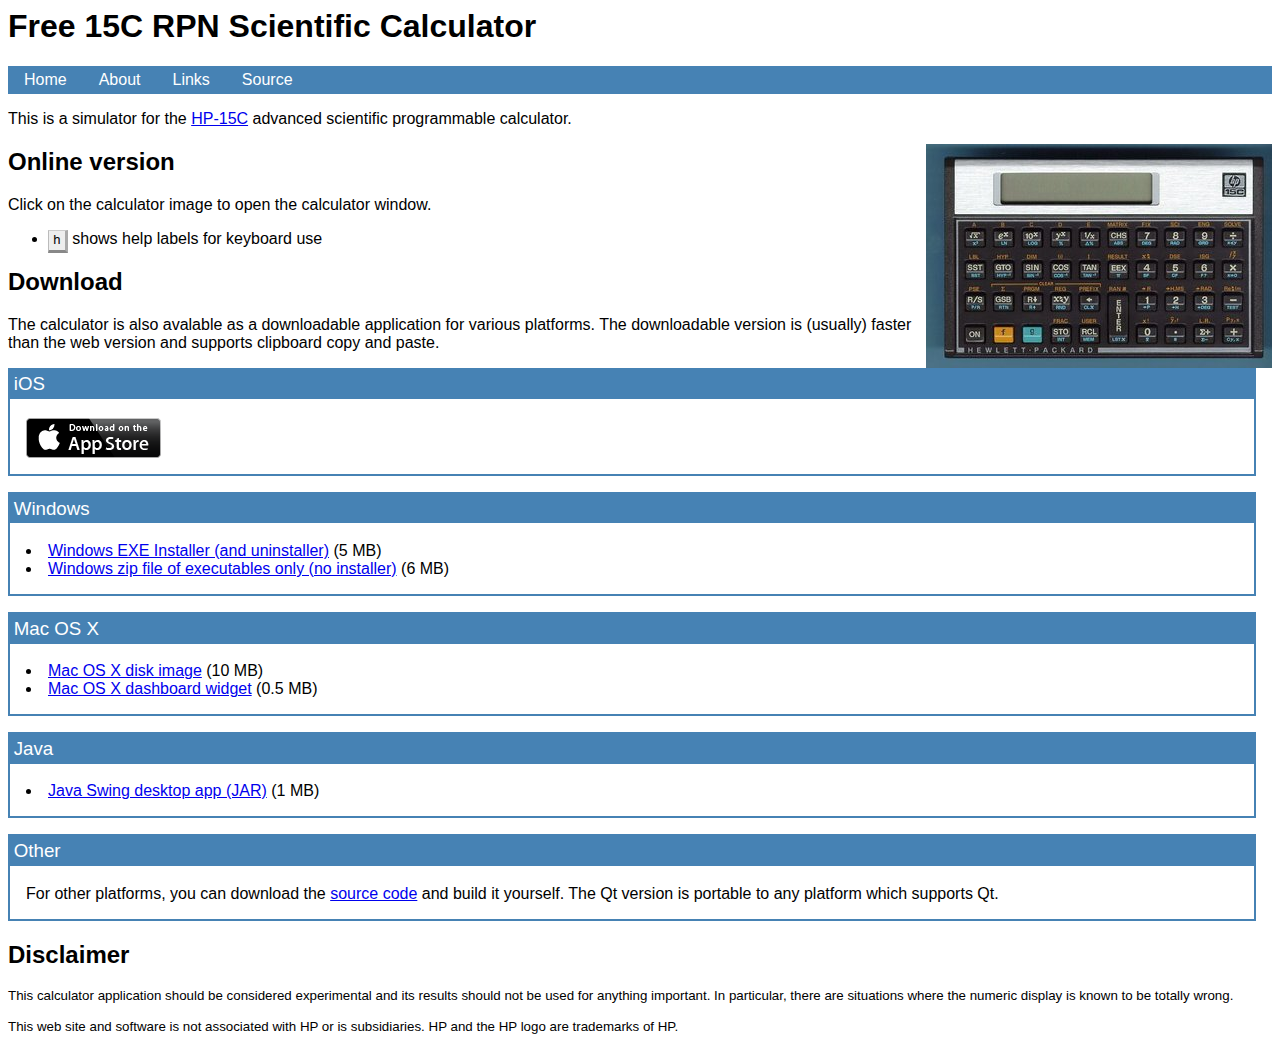
<file: index.html>
<html>
<head>
<title>Free 15C RPN Scientific Calculator</title>
<link href="style.css" rel="stylesheet" type="text/css">
<style type="text/css">
    #calcframe {
        float: right;
    }
    #calc {
        border-style: none;
    }
    kbd {
        padding: 2px 4px;
        white-space: nowrap;
        color: #000;
        background: #eee;
        border-width: 1px 3px 3px 1px;
        border-style: solid;
        border-color: #ccc #aaa #888 #bbb;
    }
</style>
<script type="text/javascript" src="web/jquery-1.4.2.min.js"></script>
<script type="text/javascript">
//<![CDATA[
    $(document).ready(function() {
        $("#calc").click(function(e) {
            window.open("web/hp15c.html", "HP15C", "width=692,height=447,resizable=yes");
            e.preventDefault();
        });
    });
//]]>
</script>
</head>
<body>

<h1>Free 15C RPN Scientific Calculator</h1>

<div id="navbar"><ul><li><a href="/">Home</a></li><li><a href="about.html">About</a></li><li><a href="links.html">Links</a></li><li><a href="http://github.com/ghewgill/hp15c">Source</a></div>

<p>
This is a simulator for the <a href="http://www.hpmuseum.org/hp15.htm">HP-15C</a> advanced scientific programmable calculator.
</p>

<div id="calcframe"><a href="web/hp15c.html" id="calc"><img src="images/15-small.jpg" width="346" height="224"></a></div>
<h2>Online version</h2>
<noscript>This calculator requires Javascript to be enabled in your browser.</noscript>

<p>Click on the calculator image to open the calculator window.</p>
<ul>
<li><kbd>h</kbd> shows help labels for keyboard use</li>
</ul>

<h2>Download</h2>

<p>
The calculator is also avalable as a downloadable application for various platforms.
The downloadable version is (usually) faster than the web version and supports clipboard copy and paste.
</p>

<div class="platform">
<h3>iOS</h3>
<div class="platbody">
<p><a href="https://itunes.apple.com/us/app/free-15c/id583559000?ls=1&mt=8"><img src="Download_on_the_App_Store_Badge_US-UK_135x40.png" width="135" height="40" /></a></p>
</div>
</div>

<div class="platform">
<h3>Windows</h3>
<div class="platbody">
<li><a href="HP15C-win32-install.exe">Windows EXE Installer (and uninstaller)</a> (5 MB)</li>
<li><a href="HP15C.zip">Windows zip file of executables only (no installer)</a> (6 MB)</li>
</div>
</div>

<div class="platform">
<h3>Mac OS X</h3>
<div class="platbody">
<li><a href="HP15C.dmg">Mac OS X disk image</a> (10 MB)</li>
<li><a href="HP15C.wdgt.zip">Mac OS X dashboard widget</a> (0.5 MB)</li>
</div>
</div>

<div class="platform">
<h3>Java</h3>
<div class="platbody">
<li><a href="HP15C.jar">Java Swing desktop app (JAR)</a> (1 MB)</li>
</div>
</div>

<div class="platform">
<h3>Other</h3>
<div class="platbody">
<p>
For other platforms, you can download the <a href="http://github.com/ghewgill/hp15c">source code</a> and build it yourself.
The Qt version is portable to any platform which supports Qt.
</p>
</div>
</div>

<h2>Disclaimer</h2>
<p>
<small>This calculator application should be considered experimental and its results should not be used for anything important.
In particular, there are situations where the numeric display is known to be totally wrong.</small>
</p>

<p>
<small>This web site and software is not associated with HP or is subsidiaries. HP and the HP logo are trademarks of HP.</small>
</p>

</body>
</html>
</file>
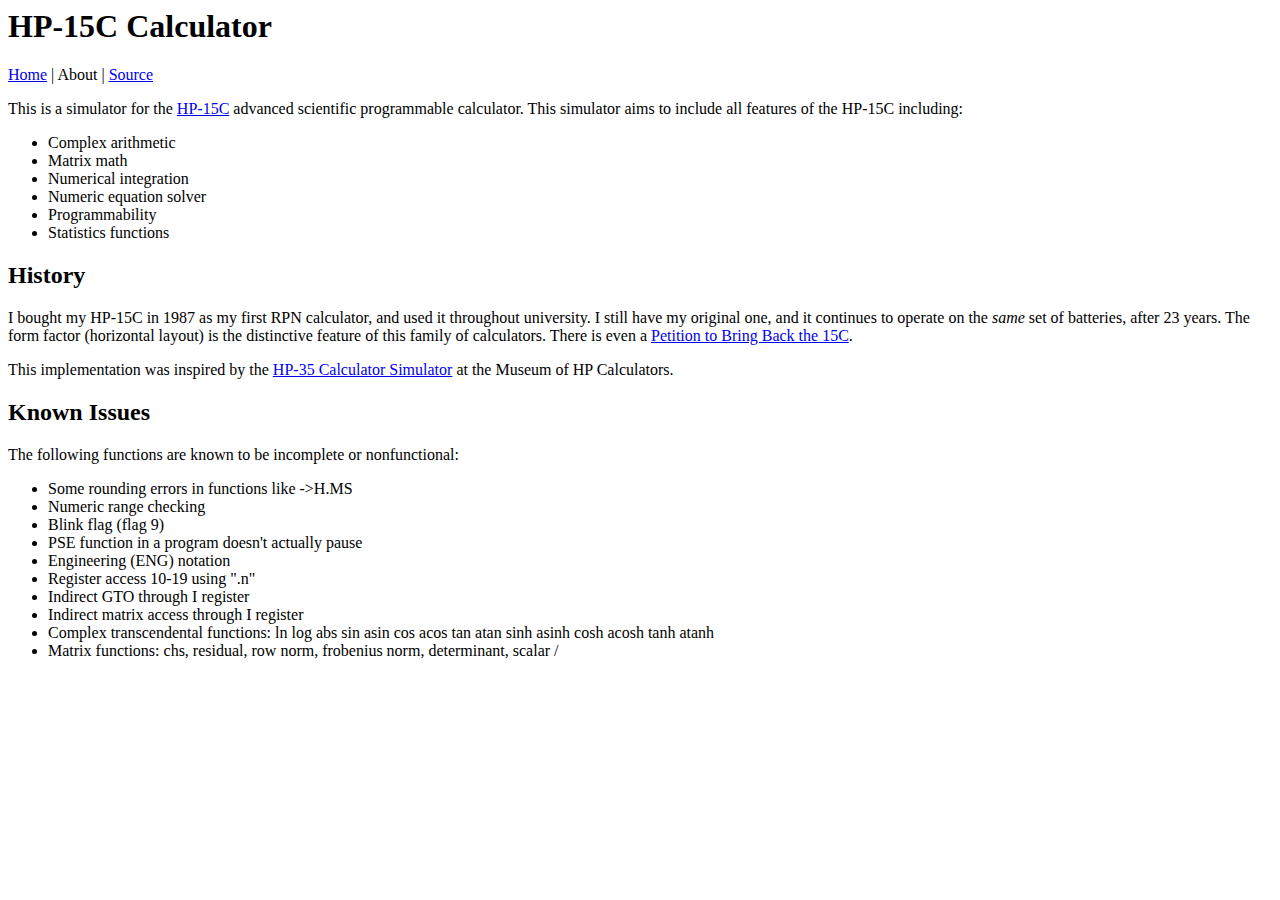
<file: about.html>
<html>
<head>
<title>HP-15C Calculator</title>
</head>
<body>
<h1>HP-15C Calculator</h1>
<p><a href="/">Home</a> | About | <a href="http://github.com/ghewgill/hp15c">Source</a></p>

<p>
This is a simulator for the <a href="http://www.hpmuseum.org/hp15.htm">HP-15C</a> advanced scientific programmable calculator.
This simulator aims to include all features of the HP-15C including:
</p>

<ul>
    <li>Complex arithmetic
    <li>Matrix math
    <li>Numerical integration
    <li>Numeric equation solver
    <li>Programmability
    <li>Statistics functions
</ul>

<h2>History</h2>

<p>
I bought my HP-15C in 1987 as my first RPN calculator, and used it throughout university.
I still have my original one, and it continues to operate on the <em>same</em> set of batteries, after 23 years.
The form factor (horizontal layout) is the distinctive feature of this family of calculators.
There is even a <a href="http://hp15c.org">Petition to Bring Back the 15C</a>.
</p>

<p>
This implementation was inspired by the <a href="http://www.hpmuseum.org/simulate/hp35sim/hp35sim.htm">HP-35 Calculator Simulator</a> at the Museum of HP Calculators.
</p>

<h2>Known Issues</h2>

<p>
The following functions are known to be incomplete or nonfunctional:
</p>

<ul>
    <li>Some rounding errors in functions like -&gt;H.MS
    <li>Numeric range checking
    <li>Blink flag (flag 9)
    <li>PSE function in a program doesn't actually pause
    <li>Engineering (ENG) notation
    <li>Register access 10-19 using ".n"
    <li>Indirect GTO through I register
    <li>Indirect matrix access through I register
    <li>Complex transcendental functions: ln log abs sin asin cos acos tan atan sinh asinh cosh acosh tanh atanh
    <li>Matrix functions: chs, residual, row norm, frobenius norm, determinant, scalar /
</ul>

</body>
</html>
</file>
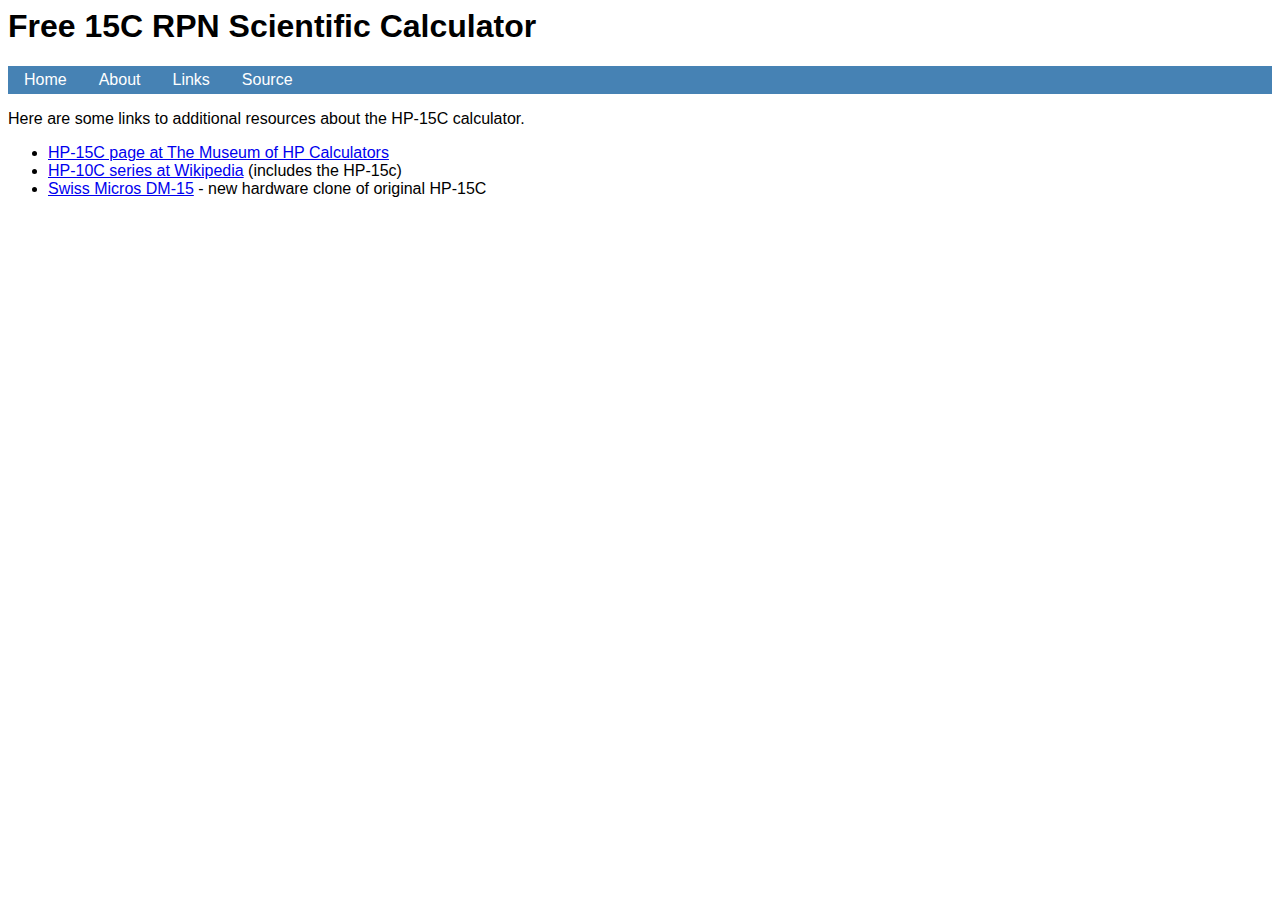
<file: links.html>
<html>
<head>
<title>Free 15C RPN Scientific Calculator</title>
<link href="style.css" rel="stylesheet" type="text/css">
</head>
<body>

<h1>Free 15C RPN Scientific Calculator</h1>

<div id="navbar"><ul><li><a href="/">Home</a></li><li><a href="about.html">About</a></li><li><a href="links.html">Links</a></li><li><a href="http://github.com/ghewgill/hp15c">Source</a></div>

<p>
Here are some links to additional resources about the HP-15C calculator.
</p>

<ul>
<li><a href="http://www.hpmuseum.org/hp15.htm">HP-15C page at The Museum of HP Calculators</a></li>
<li><a href="http://en.wikipedia.org/wiki/HP-10C_series">HP-10C series at Wikipedia</a> (includes the HP-15c)</li>
<li><a href="http://www.swissmicros.com">Swiss Micros DM-15</a> - new hardware clone of original HP-15C</li>
</ul>

</body>
</html>
</file>
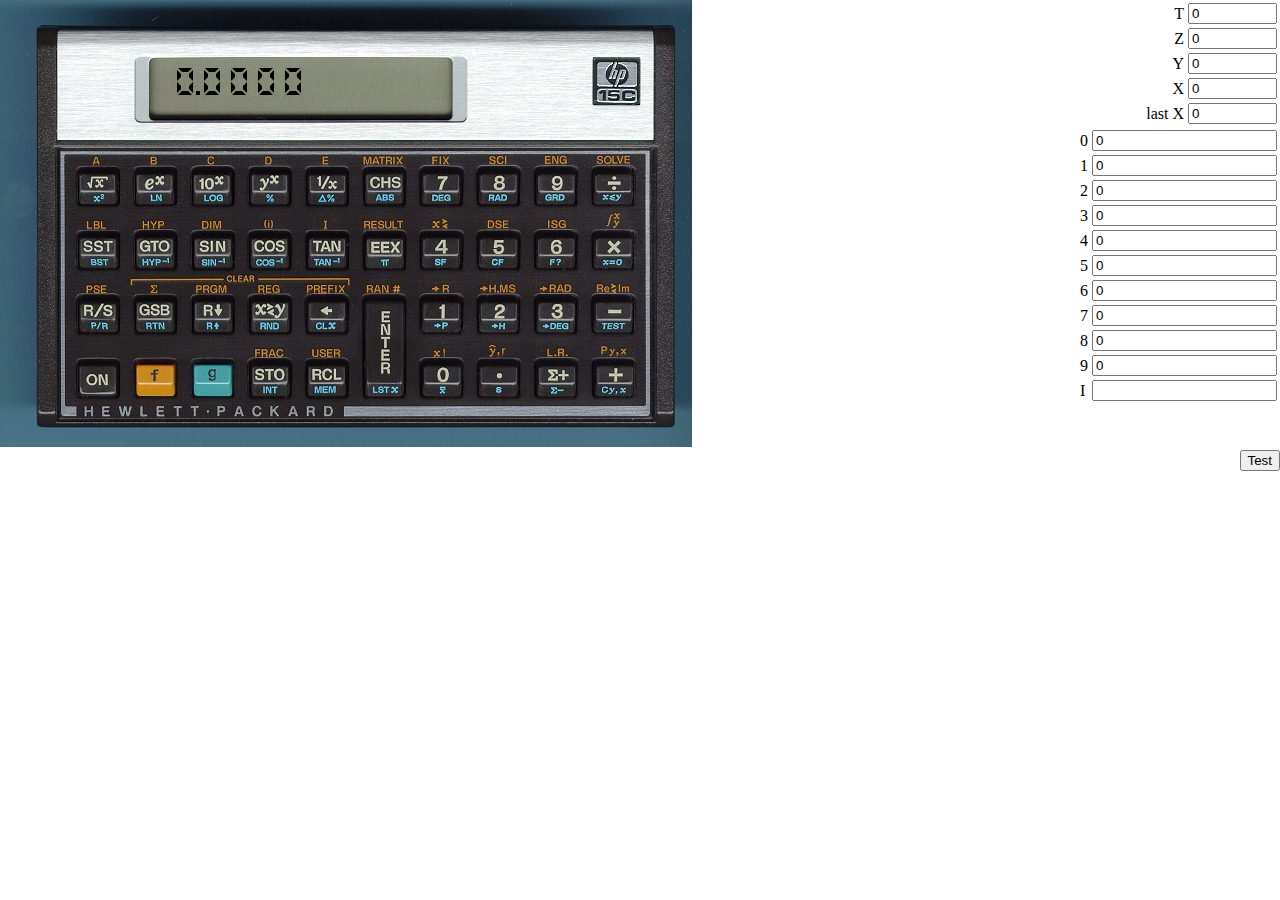
<file: web/hp15c.html>
<html>
<head>
<title>HP-15C</title>
<style type="text/css">
    body {
        margin: 0;
    }
    #stack {
        float: right;
    }
    .stacki {
        display: none;
    }
    #reg {
        clear: right;
        float: right;
    }
    #test {
        clear: right;
        float: right;
    }
    #frame {
        position: relative;
        height: 450;
    }
    #calc {
        position: absolute;
        left: 0;
        top: 0;
    }
    #press {
        position: absolute;
        width: 39;
        height: 34;
        overflow: hidden;
        display: none;
    }
    #presskey {
        position: absolute;
    }
    .preload {
        display: none;
    }
    .lcd {
        position: absolute;
        display: none;
    }
    .indicator {
        display: none;
        position: absolute;
        top: 100;
        font-family: sans-serif;
        font-size: 10px;
    }
    .indicator-on {
        display: block;
    }
    #user {
        left: 190;
    }
    #f {
        left: 230;
    }
    #g {
        left: 250;
    }
    #trigmode {
        left: 300;
    }
    #complex {
        left: 390;
    }
    #program {
        left: 410;
    }
    .help {
        position: absolute;
        display: none;
        padding-bottom: 1px;
        border: thin solid black;
        background: yellow;
        color: black;
        font-family: monospace;
        width: 1em;
        text-align: center;
    }
    .showhelp {
        display: block;
    }
</style>
<!--script type="text/javascript" src="http://ajax.googleapis.com/ajax/libs/jquery/1.4.2/jquery.js"></script-->
<script type="text/javascript" src="jquery-1.4.2.min.js"></script>
<script type="text/javascript" src="../common/sprintf-0.6.js"></script>
<script type="text/javascript" src="../common/jsmat/matrix.js"></script>
<script type="text/javascript" src="../common/hp15c.js"></script>
<script type="text/javascript">
//<![CDATA[
    var Digits = [];
    var UiDisplay = [];
    var DisplayDecimal = [];
    var MouseDown = false;
    var JustSawKeydown8 = false;

    function CalcDisplay() {
        this.clear_digit = function(i) {
            UiDisplay[i].css("display", "none");
        }

        this.clear_digits = function() {
            $(".lcd").css("display", "none");
            $("#neg").css("display", "none");
            for (var i = 0; i < 4; i++) {
                $("#stack_" + i).val(Stack[i]);
            }
            $("#last_x").val(LastX);
            if (Flags[8]) {
                for (var i = 0; i < 4; i++) {
                    $("#stacki_" + i).val(StackI[i]);
                }
                $("#last_xi").val(LastXI);
            }
            for (var i = 0; i < 10; i++) {
                $("#reg_" + i).val(Reg[i]);
            }
            $("#reg_I").val(Reg['I']);
            $(".stacki").css("display", Flags[8] ? "inline" : "none");
        }

        this.clear_shift = function() {
            $(".shift").removeClass("indicator-on");
        }

        this.set_complex = function(on) {
            $("#complex").toggleClass("indicator-on", Flags[8]);
        }

        this.set_comma = function(i) {
            DisplayDecimal[i].css("display", "inline");
            DisplayDecimal[i].attr("src", "../images/comma.png");
        }

        this.set_decimal = function(i) {
            DisplayDecimal[i].css("display", "inline");
            DisplayDecimal[i].attr("src", "../images/decimal.png");
        }

        this.set_digit = function(i, d) {
            UiDisplay[i].css("display", "inline");
            UiDisplay[i].attr("src", Digits[d].src);
        }

        this.set_neg = function() {
            $("#neg").css("display", "inline");
        }

        this.set_prgm = function(on) {
            $("#program").toggleClass("indicator-on", on);
        }

        this.set_shift = function(mode) {
            $("#"+mode).addClass("indicator-on");
        }

        this.set_trigmode = function(mode) {
            if (mode === null) {
                $("#trigmode").removeClass("indicator-on");
            } else {
                $("#trigmode").addClass("indicator-on").text(mode);
            }
        }

        this.set_user = function(on) {
            $("#user").toggleClass("indicator-on", on);
        }
    }

    function run_test() {
        $.getScript("../common/test.js", function() {
            start_tests();
        });
    }

    function help() {
        if ($(".help").length === 0) {
            var frame = $("#frame");
            for (var i = 0; i < 4; i++) {
                for (var j = 0; j < 10; j++) {
                    if (i === 3 && j === 5) continue;
                    var c = KeyTable[i][j];
                    var w = "1em";
                    if (c === "\b") {
                        c = "\u2190";
                    } else if (c === "\r") {
                        c = "\u21b2";
                    } else if (c === "\u001b") {
                        c = "esc";
                        w = "2em";
                    }
                    var top = 167 + 65*i;
                    var left = 70 + 57*j;
                    frame.append('<div class="help" style="top: ' + top + '; left: ' + left + '; width: ' + w + '">' + c + '</div>');
                }
            }
            for (var i in ExtraKeyTable) {
                var top = 167 + 65*ExtraKeyTable[i][0] + 20*ExtraKeyTable[i][2];
                var left = 70 + 57*ExtraKeyTable[i][1];
                var colour = ["goldenrod", null, "lightblue"][ExtraKeyTable[i][2]+1];
                frame.append('<div class="help" style="top: ' + top + '; left: ' + left + '; background: ' + colour + '">' + ExtraKeyTable[i][3] + '</div>');
            }
        }
        $(".help").toggleClass("showhelp");
        return null;
    }

    $(document).ready(function() {
        var digits = "0123456789-ABCDEoru";
        for (var i = 0; i < digits.length; i++) {
            var c = digits.substr(i, 1);
            Digits[c] = new Image(20, 30);
            Digits[c].src = "../images/" + c + ".png";
        }
        for (var i = 0; i < 10; i++) {
            var d = $("#dig"+i);
            d.css("left", 175 + i * 27);
            d.css("top", 67);
            UiDisplay[UiDisplay.length] = d;
        }
        for (var i = 0; i < 10; i++) {
            var d = $("#decimal"+i);
            d.css("left", 194 + i * 27);
            d.css("top", 91);
            DisplayDecimal[DisplayDecimal.length] = d;
        }
        var neg = $("#neg");
        neg.css("left", 158);
        neg.css("top", 80);

        Display = new CalcDisplay();

        $("#calc").mousedown(function(e) {
            var calc = $("#calc");
            var x = e.pageX - calc.offset().left;
            var y = e.pageY - calc.offset().top;
            if (x >= 65 && x < 645 && y >= 155 && y < 405) {
                var c = Math.floor((x - 65) / 57);
                var r = Math.floor((y - 155) / 65);
                if (c >= 0 && c < 10 && r >= 0 && r < 4) {
                    MouseDown = true;
                    var h = 34;
                    if (c == 5 && r >= 2) {
                        r = 2;
                        h = 99;
                    }
                    var keyx = 81 + c * 57;
                    var keyy = 169 + r * 65;
                    var press = $("#press");
                    var presskey = $("#presskey");
                    press.css("left", keyx);
                    press.css("top", keyy);
                    press.css("height", h);
                    presskey.css("left", -keyx);
                    presskey.css("top", -keyy - 1);
                    press.css("display", "block");
                    key(KeyTable[r][c]);
                }
            }
            e.preventDefault();
        });
        $("#calc").mouseup(function(e) {
            if (MouseDown) {
                $("#press").css("display", "none");
                MouseDown = false;
            }
        });
        $("#press").mouseup(function(e) {
            if (MouseDown) {
                $("#press").css("display", "none");
                MouseDown = false;
            }
        });
        $(document).keydown(function(e) {
            // backspace in IE isn't exposed in keypress()
            // so we catch it here instead
            // also, Opera fires keypress for backspace
            // even though preventDefault() is called here,
            // so ignore "\b" in keypress if we already
            // handled it here
            JustSawKeydown8 = false;
            if (e.which == 8) {
                key("\b");
                e.preventDefault();
                JustSawKeydown8 = true;
            }
        });
        $(document).keypress(function(e) {
            var c = String.fromCharCode(e.which);
            if (CharTable[c]) {
                if (c === "\b" && JustSawKeydown8) {
                    // ignore
                } else {
                    key(c);
                }
                e.preventDefault();
            } else if (c === "h" || c === "?") {
                help();
            } else if (e.which == 20) {
                run_test();
            }
            e.stopPropagation();
        });

        init();
    });
//]]>
</script>
</head>
<body>
<div id="stack">
<table>
<tr><td align="right">T</td><td><input id="stack_3" size="8"></td><td align="right" class="stacki">Ti</td><td class="stacki"><input id="stacki_3" size="8"></td></tr>
<tr><td align="right">Z</td><td><input id="stack_2" size="8"></td><td align="right" class="stacki">Zi</td><td class="stacki"><input id="stacki_2" size="8"></td></tr>
<tr><td align="right">Y</td><td><input id="stack_1" size="8"></td><td align="right" class="stacki">Yi</td><td class="stacki"><input id="stacki_1" size="8"></td></tr>
<tr><td align="right">X</td><td><input id="stack_0" size="8"></td><td align="right" class="stacki">Xi</td><td class="stacki"><input id="stacki_0" size="8"></td></tr>
<tr><td align="right">last X</td><td><input id="last_x" size="8"></td><td align="right" class="stacki">last Xi</td><td class="stacki"><input id="last_xi" size="8"></td></tr>
</table>
</div>
<div id="reg">
<table>
<tr><td>0</td><td><input id="reg_0"></td></tr>
<tr><td>1</td><td><input id="reg_1"></td></tr>
<tr><td>2</td><td><input id="reg_2"></td></tr>
<tr><td>3</td><td><input id="reg_3"></td></tr>
<tr><td>4</td><td><input id="reg_4"></td></tr>
<tr><td>5</td><td><input id="reg_5"></td></tr>
<tr><td>6</td><td><input id="reg_6"></td></tr>
<tr><td>7</td><td><input id="reg_7"></td></tr>
<tr><td>8</td><td><input id="reg_8"></td></tr>
<tr><td>9</td><td><input id="reg_9"></td></tr>
<tr><td>I</td><td><input id="reg_I"></td></tr>
</table>
</div>
<img class="preload" src="../images/0.png">
<img class="preload" src="../images/1.png">
<img class="preload" src="../images/2.png">
<img class="preload" src="../images/3.png">
<img class="preload" src="../images/4.png">
<img class="preload" src="../images/5.png">
<img class="preload" src="../images/6.png">
<img class="preload" src="../images/7.png">
<img class="preload" src="../images/8.png">
<img class="preload" src="../images/9.png">
<img class="preload" src="../images/decimal.png">
<img class="preload" src="../images/comma.png">
<img class="preload" src="../images/neg.png">
<div id="frame">
<img id="calc" src="../images/15.jpg">
<div id="press"><img id="presskey" src="../images/15.jpg"></div>
<img id="dig0" class="lcd">
<img id="dig1" class="lcd">
<img id="dig2" class="lcd">
<img id="dig3" class="lcd">
<img id="dig4" class="lcd">
<img id="dig5" class="lcd">
<img id="dig6" class="lcd">
<img id="dig7" class="lcd">
<img id="dig8" class="lcd">
<img id="dig9" class="lcd">
<img id="decimal0" class="lcd">
<img id="decimal1" class="lcd">
<img id="decimal2" class="lcd">
<img id="decimal3" class="lcd">
<img id="decimal4" class="lcd">
<img id="decimal5" class="lcd">
<img id="decimal6" class="lcd">
<img id="decimal7" class="lcd">
<img id="decimal8" class="lcd">
<img id="decimal9" class="lcd">
<img id="neg" class="lcd" src="../images/neg.png">
<div id="user" class="indicator">USER</div>
<div id="f" class="shift indicator">f</div>
<div id="g" class="shift indicator">g</div>
<div id="trigmode" class="indicator"></div>
<div id="complex" class="indicator">C</div>
<div id="program" class="indicator">PRGM</div>
</div>
<div id="test">
<input type="button" onclick="run_test()" value="Test">
</div>
</body>
</html>
</file>
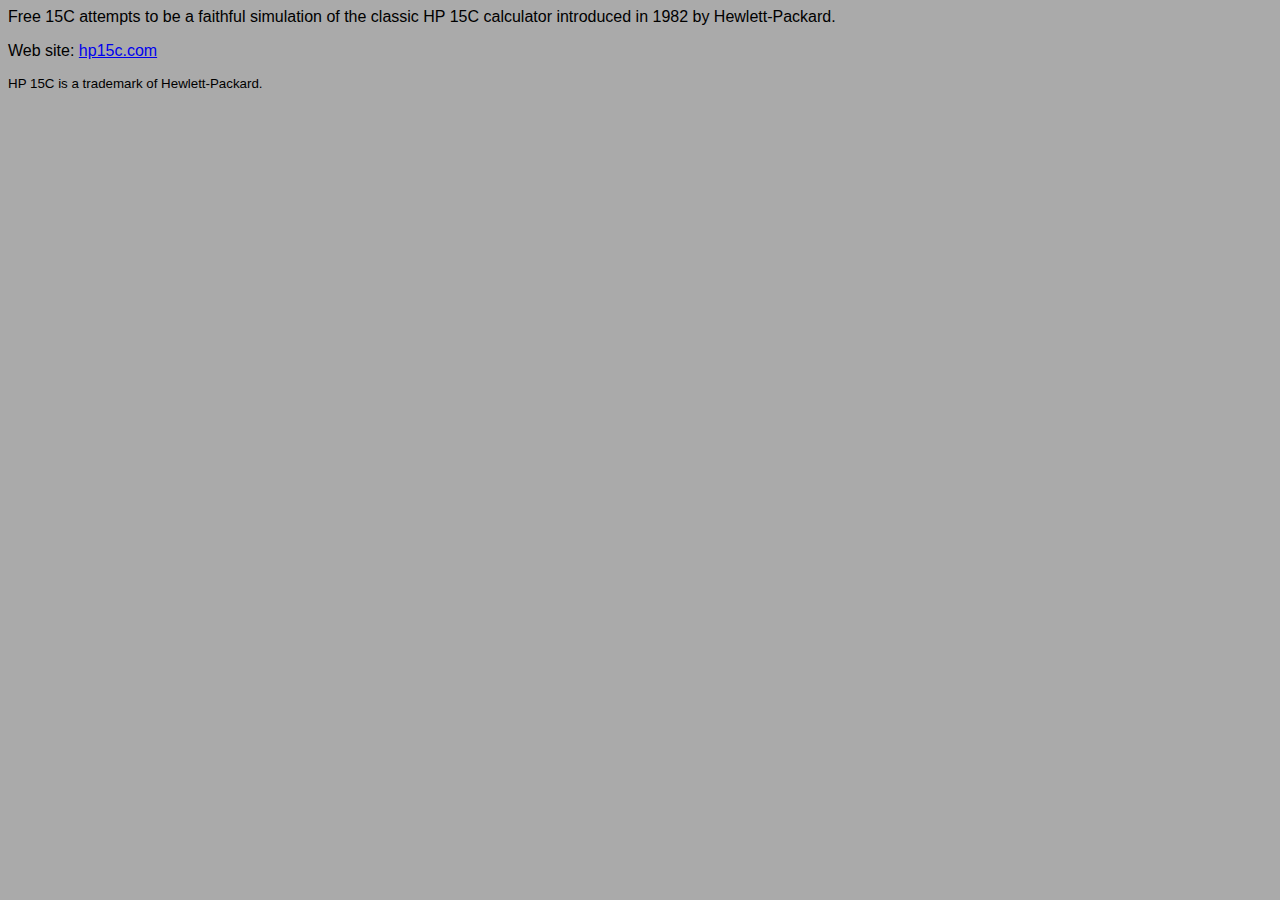
<file: ios/Free15c/Free15c/about.html>
<html>
<head>
<style type="text/css">
    body {
        background: #aaaaaa;
        font-family: sans-serif;
    }
</style>
</head>
<body>

<p>Free 15C attempts to be a faithful simulation of the classic HP 15C calculator introduced in 1982 by Hewlett-Packard.</p>

<p>Web site: <a href="http://hp15c.com">hp15c.com</a></p>

<p><small>HP 15C is a trademark of Hewlett-Packard.</small></p>

</body>
</html>
</file>
<file: style.css>
body {
    font-family: sans-serif;
}

#navbar {
    padding: 0.3em 0em;
    background: steelblue;
    color: white;
}

#navbar ul {
    margin: 0;
    padding: 0;
    list-style-type: none;
}
#navbar ul li { display: inline; }
#navbar ul li a {
    text-decoration: none;
    padding: .2em 1em;
}

#navbar a:link { color: white; }
#navbar a:visited { color: white; }
#navbar a:hover { background: black; }

.platform {
    margin: 1em 1em 0em 0em;
    padding: 0;
    border: 2px solid steelblue;
}

.platform h3 {
    margin: 0em 0em 1em 0em;
    color: white;
    padding: 0.2em;
    background: steelblue;
    font-weight: normal;
}

.platbody {
    margin: 1em;
}
</file>
